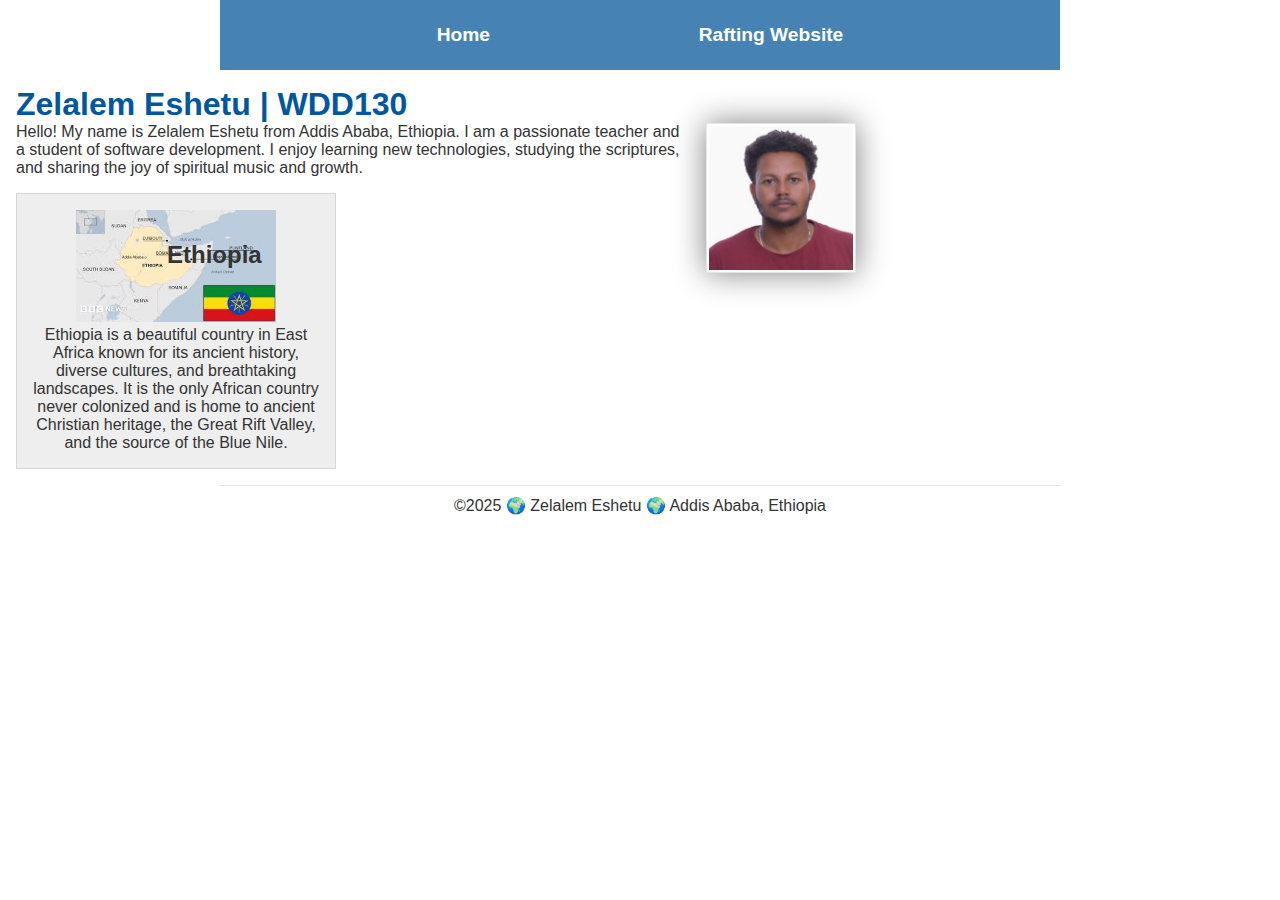
<file: index.html>
<!DOCTYPE html>
<html lang="en-US">
<head>
  <meta charset="UTF-8">
  <meta name="viewport" content="width=device-width, initial-scale=1.0">
  <title>Zelalem Eshetu | WDD130</title>
  <meta name="description" content="Zelalem Eshetu | WDD130 | Home page for web development course.">
  <meta name="author" content="Zelalem Eshetu">
  <link rel="stylesheet" href="styles/styles.css">
</head>

<body>
  <header>
    <nav>
      <a href="#">Home</a>
      <a href="wwr/">Rafting Website</a>
    </nav>
  </header>

  <main>
    <h1>Zelalem Eshetu | WDD130</h1>
    <img src="images/profile.jpg" alt="Hello, my name is Zelalem Eshetu">
    <p>Hello! My name is Zelalem Eshetu from Addis Ababa, Ethiopia. I am a passionate teacher and a student of software development. I enjoy learning new technologies, studying the scriptures, and sharing the joy of spiritual music and growth.</p>
  </main>

  <aside>
    <h2>Ethiopia</h2>
    <img src="images/ethiopia.jpeg" alt="Ethiopian landscape showing the natural beauty of Ethiopia">
    <p>Ethiopia is a beautiful country in East Africa known for its ancient history, diverse cultures, and breathtaking landscapes. It is the only African country never colonized and is home to ancient Christian heritage, the Great Rift Valley, and the source of the Blue Nile.</p>
  </aside>

  <footer>
    <p>&copy;2025 🌍 Zelalem Eshetu 🌍 Addis Ababa, Ethiopia</p>
  </footer>
</body>
</html>
</file>
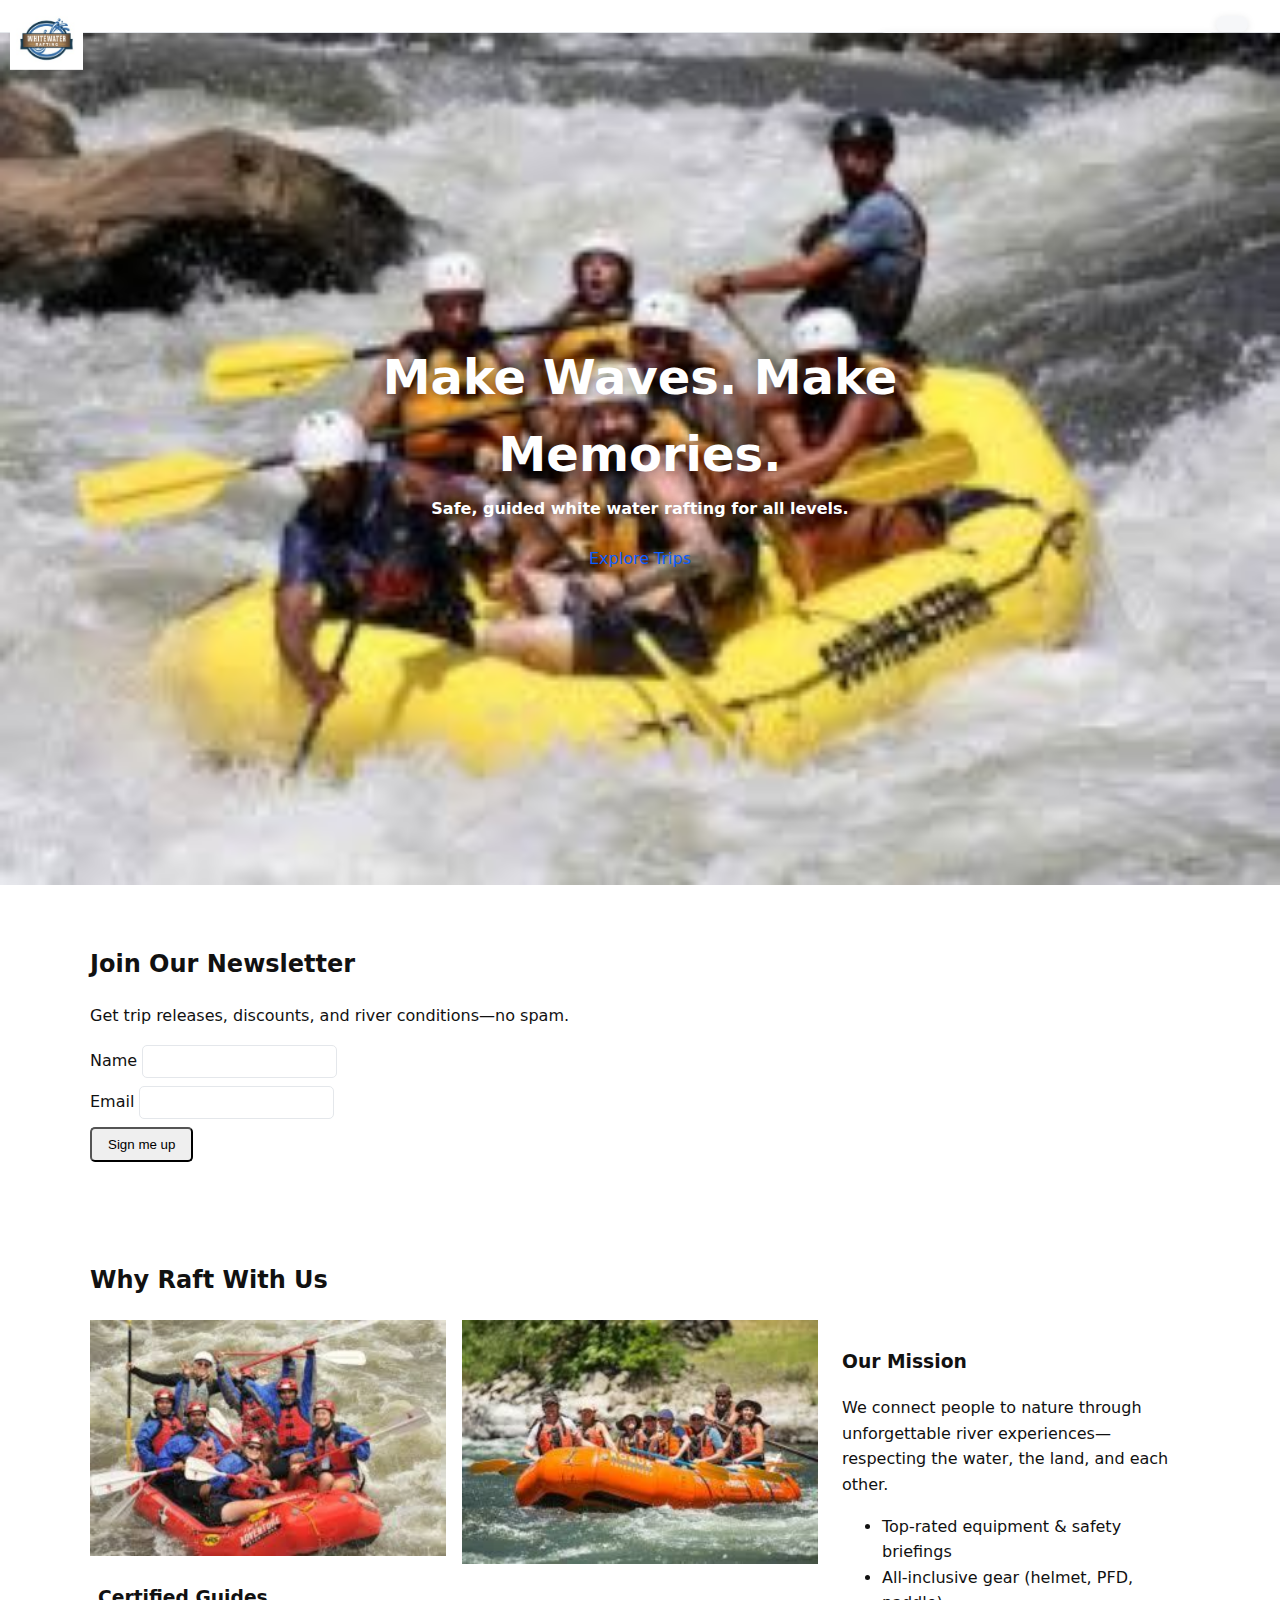
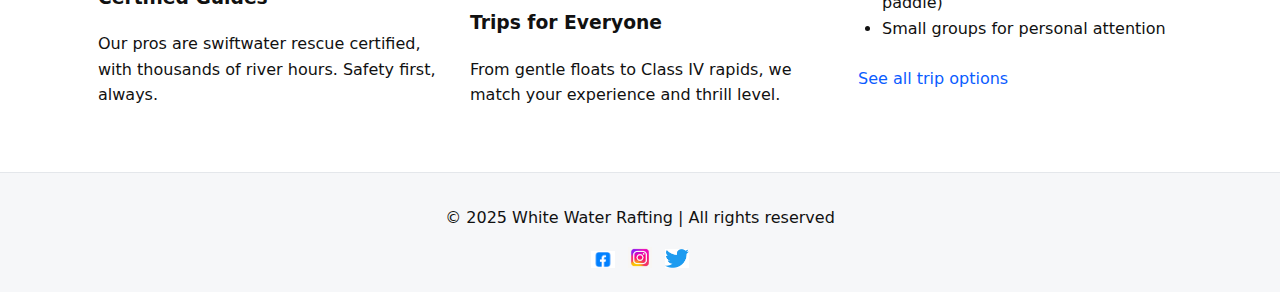
<file: wwr/index.html>
<!DOCTYPE html>
<html lang="en">
<head>
  <meta charset="utf-8">
  <meta name="viewport" content="width=device-width, initial-scale=1">
  <title>White Water Rafting Adventures | Home</title>
  <meta name="description" content="Guided white water rafting trips, safety-first instruction, and unforgettable river adventures. Book a trip or join our newsletter for deals and updates." />
  <meta name="author" content="Zelalem Eshetu" />
  <link rel="preload" href="images/hero-rafting.jpg" as="image" />
  <link rel="stylesheet" href="styles/rafting.css">
</head>

<body>
  <header class="site-header">
    <a class="logo" href="index.html" aria-label="White Water Rafting Adventures home">
      <img src="images/logo.png" alt="White Water Rafting Logo" width="140" height="40" />
    </a>
    <nav aria-label="Primary">
<nav class="main-nav">
  <ul>
    <li><a href="index.html">Home</a></li>
    <li><a href="about.html">About</a></li>
    <li><a href="trips.html">Trips</a></li>
    <li><a href="contact.html">Contact</a></li>
  </ul>
</nav>

  </header>

  <!-- Hero -->
<section class="hero" role="banner">
  <img class="hero-img" src="images/hero-rafting.jpg" alt="Raft slicing through river rapids" style="width:100%; height:auto;">
  <div class="hero-overlay">
    <h1 class="hero-title">Make Waves. Make Memories.</h1>
    <p class="hero-sub">Safe, guided white water rafting for all levels.</p>
    <a class="btn btn-primary" href="trips.html">Explore Trips</a>
  </div>
</section>

  <!-- Newsletter -->
  <section class="wrap section">
    <h2>Join Our Newsletter</h2>
    <p>Get trip releases, discounts, and river conditions—no spam.</p>
    <form class="form" action="#" method="post">
      <div class="form-row">
        <label for="name">Name</label>
        <input id="name" name="name" type="text" autocomplete="name" required />
      </div>
      <div class="form-row">
        <label for="email">Email</label>
        <input id="email" name="email" type="email" autocomplete="email" required />
      </div>
      <button class="btn btn-accent" type="submit">Sign me up</button>
    </form>
  </section>

  <!-- About / Offerings grid -->
  <section class="wrap section">
    <h2>Why Raft With Us</h2>
    <div class="grid-why">
      <article class="card">
        <img loading="lazy" src="images/guide-team.jpg" alt="Smiling certified guides with helmets" width="720" height="480" />
        <div class="card-body">
          <h3>Certified Guides</h3>
          <p>Our pros are swiftwater rescue certified, with thousands of river hours. Safety first, always.</p>
        </div>
      </article>
      <article class="card">
        <img loading="lazy" src="images/family-raft.jpg" alt="Family rafting calm stretch of river" width="720" height="480" />
        <div class="card-body">
          <h3>Trips for Everyone</h3>
          <p>From gentle floats to Class IV rapids, we match your experience and thrill level.</p>
        </div>
      </article>
      <article class="card span-2">
        <div class="card-body">
          <h3>Our Mission</h3>
          <p>We connect people to nature through unforgettable river experiences—respecting the water, the land, and each other.</p>
          <ul class="checklist">
            <li>Top-rated equipment &amp; safety briefings</li>
            <li>All-inclusive gear (helmet, PFD, paddle)</li>
            <li>Small groups for personal attention</li>
          </ul>
          <a class="btn btn-outline" href="trips.html">See all trip options</a>
        </div>
      </article>
    </div>
  </section>

  <footer class="site-footer boxed-section">
    <p>&copy; 2025 White Water Rafting | All rights reserved</p>
    <div class="social">
    <a href="#" aria-label="Facebook" class="social-icon">
      <img src="images/facebook.png" alt="Facebook" width="24" height="24">
    </a>
    <a href="#" aria-label="Instagram" class="social-icon">
      <img src="images/instagram.jpg" alt="Instagram" width="24" height="24">
    </a>
    <a href="#" aria-label="Twitter" class="social-icon">
      <img src="images/twitter.png" alt="Twitter" width="24" height="24">
    </a>
  </div>
  </footer>

  <script>
    document.getElementById('year').textContent = new Date().getFullYear();
  </script>
</body>
</html>
</file>
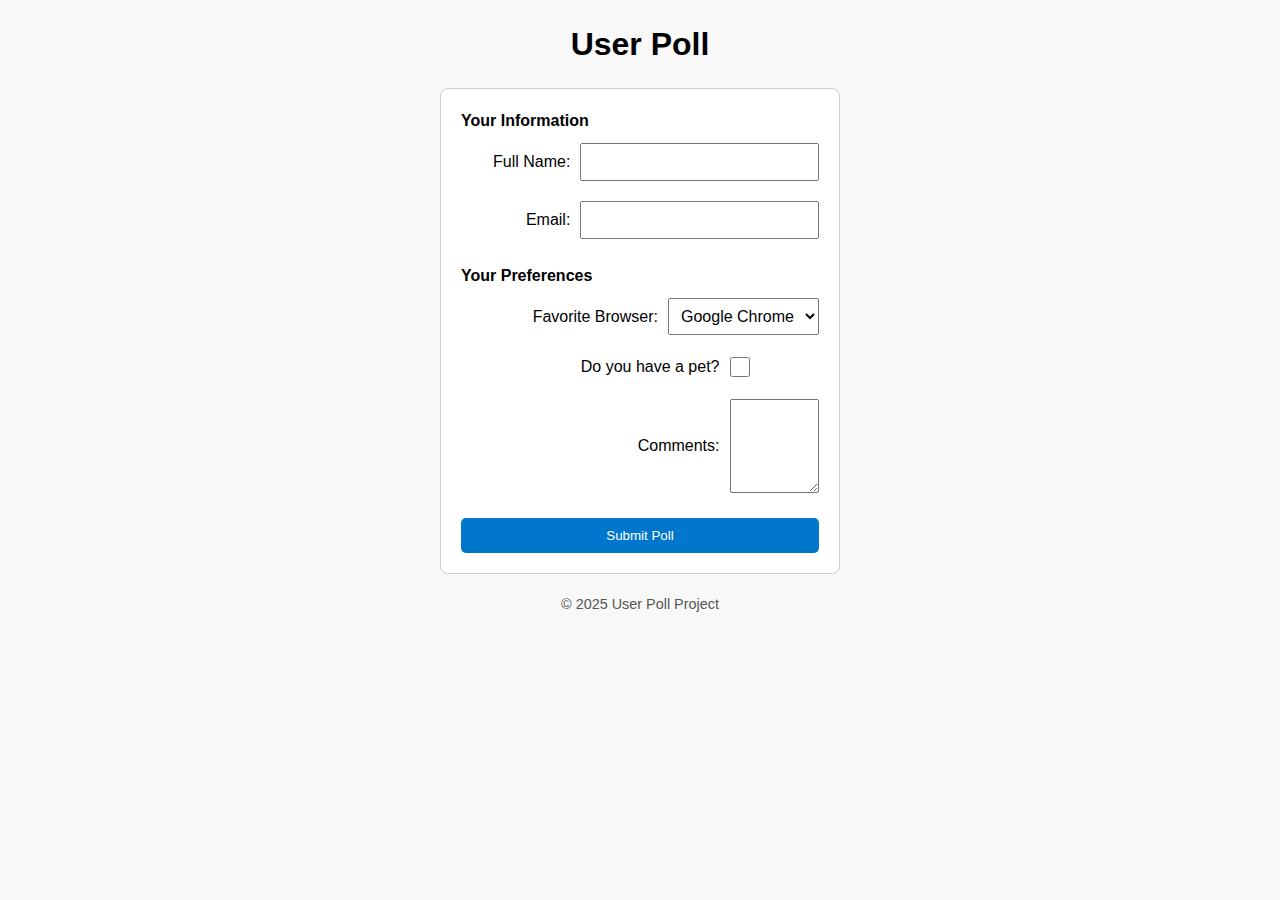
<file: week05/poll-form.html>
<!DOCTYPE html>
<html lang="en">
<head>
    <meta charset="UTF-8">
    <meta name="viewport" content="width=device-width, initial-scale=1.0">
    <title>User Poll Form</title>
    <link rel="stylesheet" href="styles/poll-form.css">
</head>
<body>
    <header>
        <h1>User Poll</h1>
    </header>

    <main>
        <form action="#" method="post">
            <fieldset>
                <legend>Your Information</legend>

                <div class="form-item column2">
                    <label for="fullname">Full Name:</label>
                    <input type="text" id="fullname" name="fullname" required>
                </div>

                <div class="form-item column2">
                    <label for="useremail">Email:</label>
                    <input type="email" id="useremail" name="useremail" required>
                </div>
            </fieldset>

            <fieldset>
                <legend>Your Preferences</legend>

                <div class="form-item column1">
                    <label for="browser">Favorite Browser:</label>
                    <select id="browser" name="browser">
                        <option value="chrome">Google Chrome</option>
                        <option value="firefox">Mozilla Firefox</option>
                        <option value="edge">Microsoft Edge</option>
                        <option value="safari">Safari</option>
                        <option value="opera">Opera</option>
                    </select>
                </div>

                <div class="form-item column1">
                    <label for="pet">Do you have a pet?</label>
                    <input type="checkbox" id="pet" name="pet">
                </div>

                <div class="form-item column1">
                    <label for="comments">Comments:</label>
                    <textarea id="comments" name="comments" rows="4"></textarea>
                </div>
            </fieldset>

            <button type="submit">Submit Poll</button>
        </form>
    </main>

    <footer>
        <p>&copy; 2025 User Poll Project</p>
    </footer>
</body>
</html>
</file>
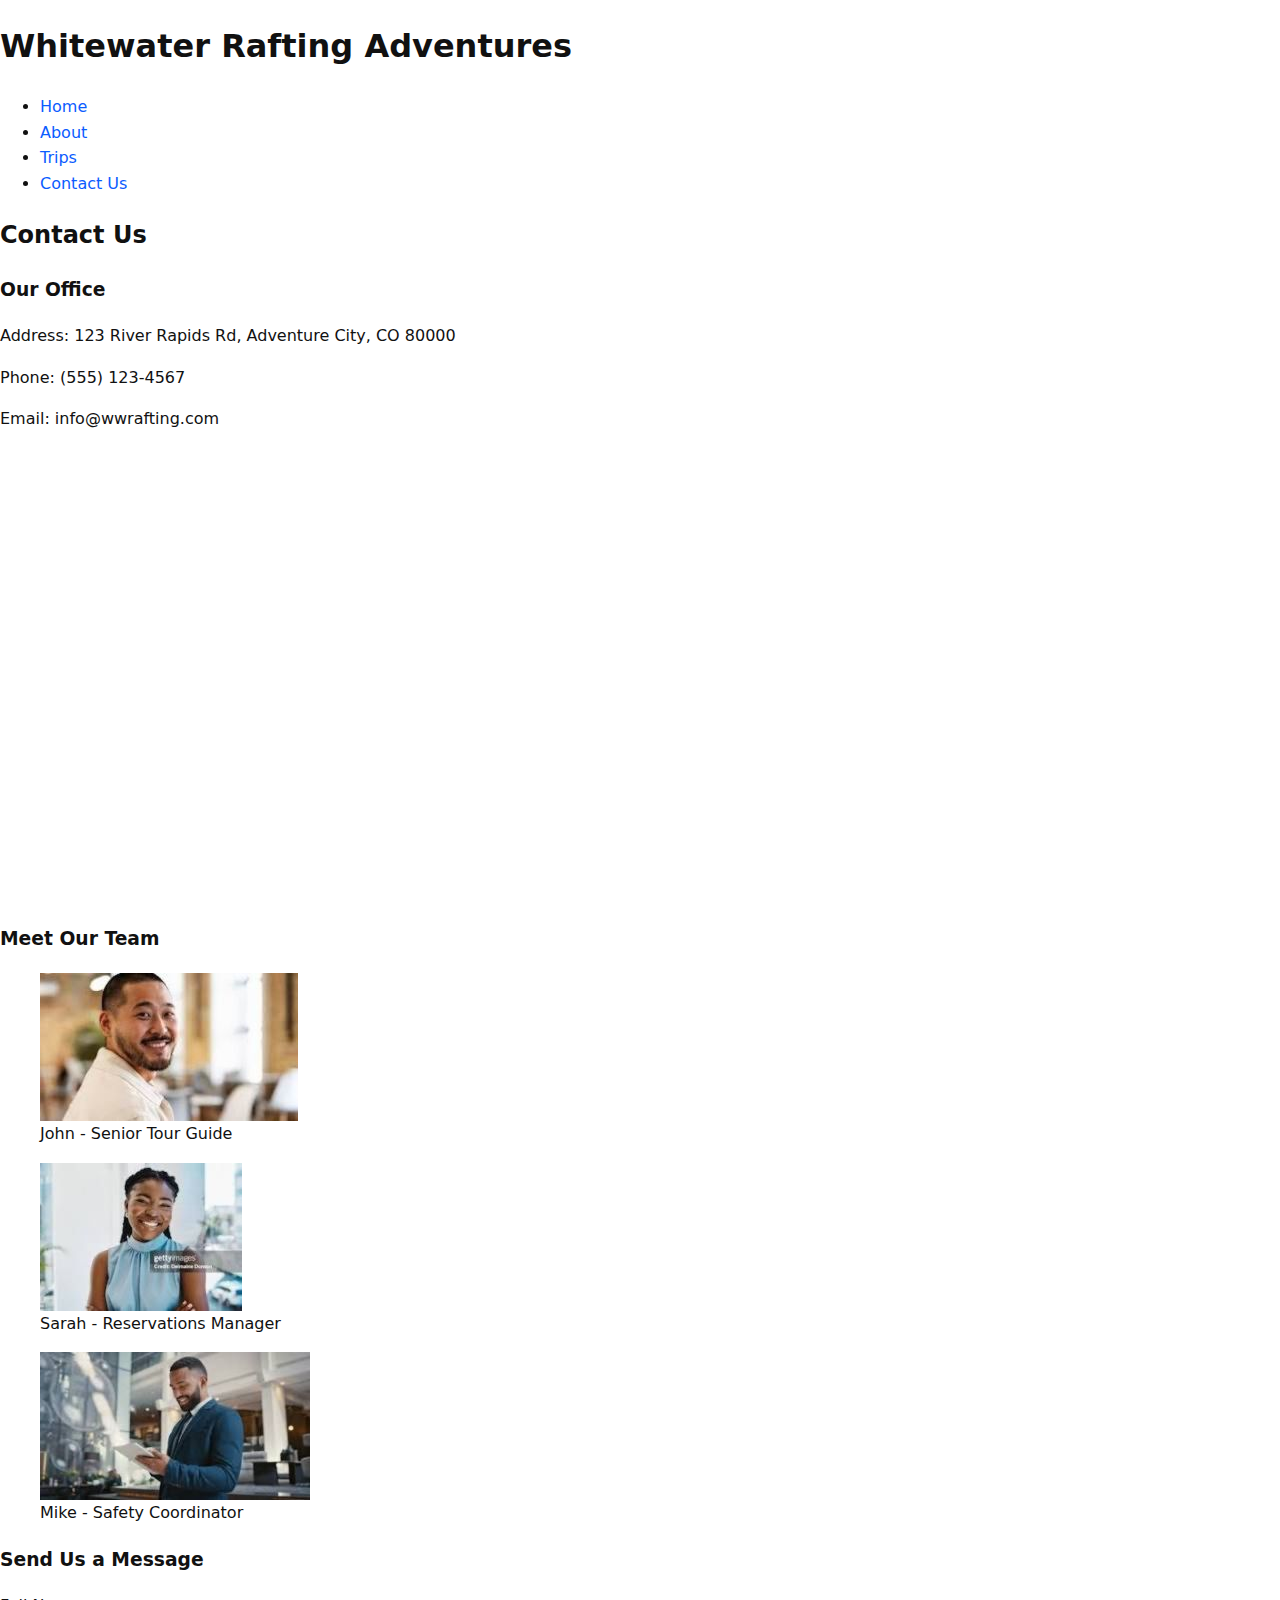
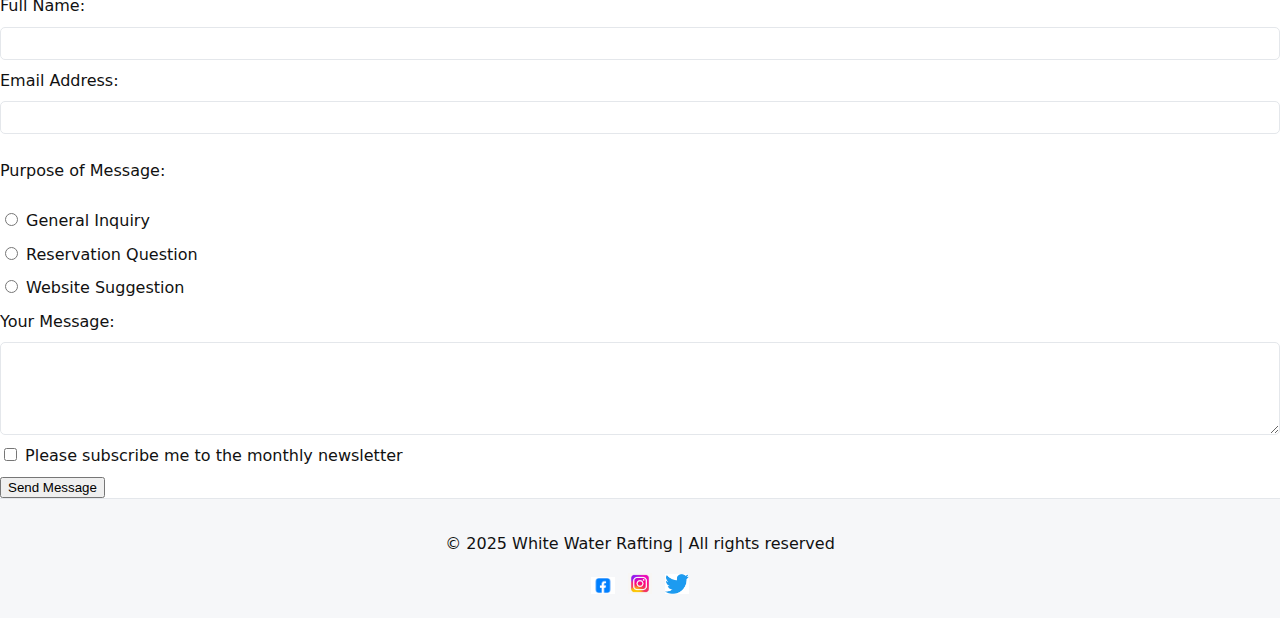
<file: wwr/contact.html>
<!DOCTYPE html>
<html lang="en">
<head>
  <meta charset="UTF-8">
  <meta name="viewport" content="width=device-width, initial-scale=1">
  <title>Contact Us | White Water Rafting Adventures</title>
  <meta name="description" content="Contact Whitewater Rafting Adventures for reservations, general inquiries, or suggestions. Find our address, phone, email, and meet our friendly team.">
  <meta name="author" content="Zelalem Eshetu">
  <link rel="preconnect" href="https://fonts.googleapis.com">
<link rel="preconnect" href="https://fonts.gstatic.com" crossorigin>
<link href="https://fonts.googleapis.com/css2?family=Roboto:wght@400;700&display=swap" rel="stylesheet">

  <link rel="stylesheet" href="styles/rafting.css">
  <link rel="icon" type="image/png" href="images/favicon.png">

</head>
<body>
<header>
  <h1>Whitewater Rafting Adventures</h1>
  <nav>
      <ul>
        <li><a href="index.html">Home</a></li>
        <li><a href="about.html" class="active">About</a></li>
        <li><a href="trips.html">Trips</a></li>
        <li><a href="contact.html">Contact Us</a></li>
      </ul>
    </nav>
  </header>

  <main>
    <h2>Contact Us</h2>
    <section class="company-info">
      <h3>Our Office</h3>
      <p>Address: 123 River Rapids Rd, Adventure City, CO 80000</p>
      <p>Phone: (555) 123-4567</p>
      <p>Email: info@wwrafting.com</p>

      <div class="map-container">
        <!-- Google Map Embed -->
        <iframe 
          src="https://www.google.com/maps/embed?pb=YOUR_MAP_EMBED_CODE" 
          width="600" height="450" style="border:0;" allowfullscreen="" loading="lazy">
        </iframe>
      </div>
    </section>
    
    <section class="team">
      <h3>Meet Our Team</h3>
      <figure>
        <img src="images/employee1.jpg" alt="John - Tour Guide">
        <figcaption>John - Senior Tour Guide</figcaption>
      </figure>
      <figure>
        <img src="images/employee2.jpg" alt="Sarah - Reservations Manager">
        <figcaption>Sarah - Reservations Manager</figcaption>
      </figure>
      <figure>
        <img src="images/employee3.jpg" alt="Mike - Safety Coordinator">
        <figcaption>Mike - Safety Coordinator</figcaption>
      </figure>
    </section>
        <section class="contact-form">
      <h3>Send Us a Message</h3>
      <form action="#" method="post">
        <label for="name">Full Name:</label>
        <input type="text" id="name" name="name" required>

        <label for="email">Email Address:</label>
        <input type="email" id="email" name="email" required>

        <p>Purpose of Message:</p>
        <label for="general"><input type="radio" id="general" name="purpose" value="General Inquiry" required> General Inquiry</label>
        <label for="reservation"><input type="radio" id="reservation" name="purpose" value="Reservation Question"> Reservation Question</label>
        <label for="suggestion"><input type="radio" id="suggestion" name="purpose" value="Website Suggestion"> Website Suggestion</label>

        <label for="message">Your Message:</label>
        <textarea id="message" name="message" rows="5" required></textarea>

        <label>
          <input type="checkbox" name="subscribe"> Please subscribe me to the monthly newsletter
        </label>

        <button type="submit">Send Message</button>
      </form>
    </section>
  </main>      
        
  <footer class="site-footer boxed-section">
    <p>&copy; 2025 White Water Rafting | All rights reserved</p>
    <div class="social">
    <a href="#" aria-label="Facebook" class="social-icon">
      <img src="images/facebook.png" alt="Facebook" width="24" height="24">
    </a>
    <a href="#" aria-label="Instagram" class="social-icon">
      <img src="images/instagram.jpg" alt="Instagram" width="24" height="24">
    </a>
    <a href="#" aria-label="Twitter" class="social-icon">
      <img src="images/twitter.png" alt="Twitter" width="24" height="24">
    </a>
  </div>
  </footer>
</body>
</html>
</file>
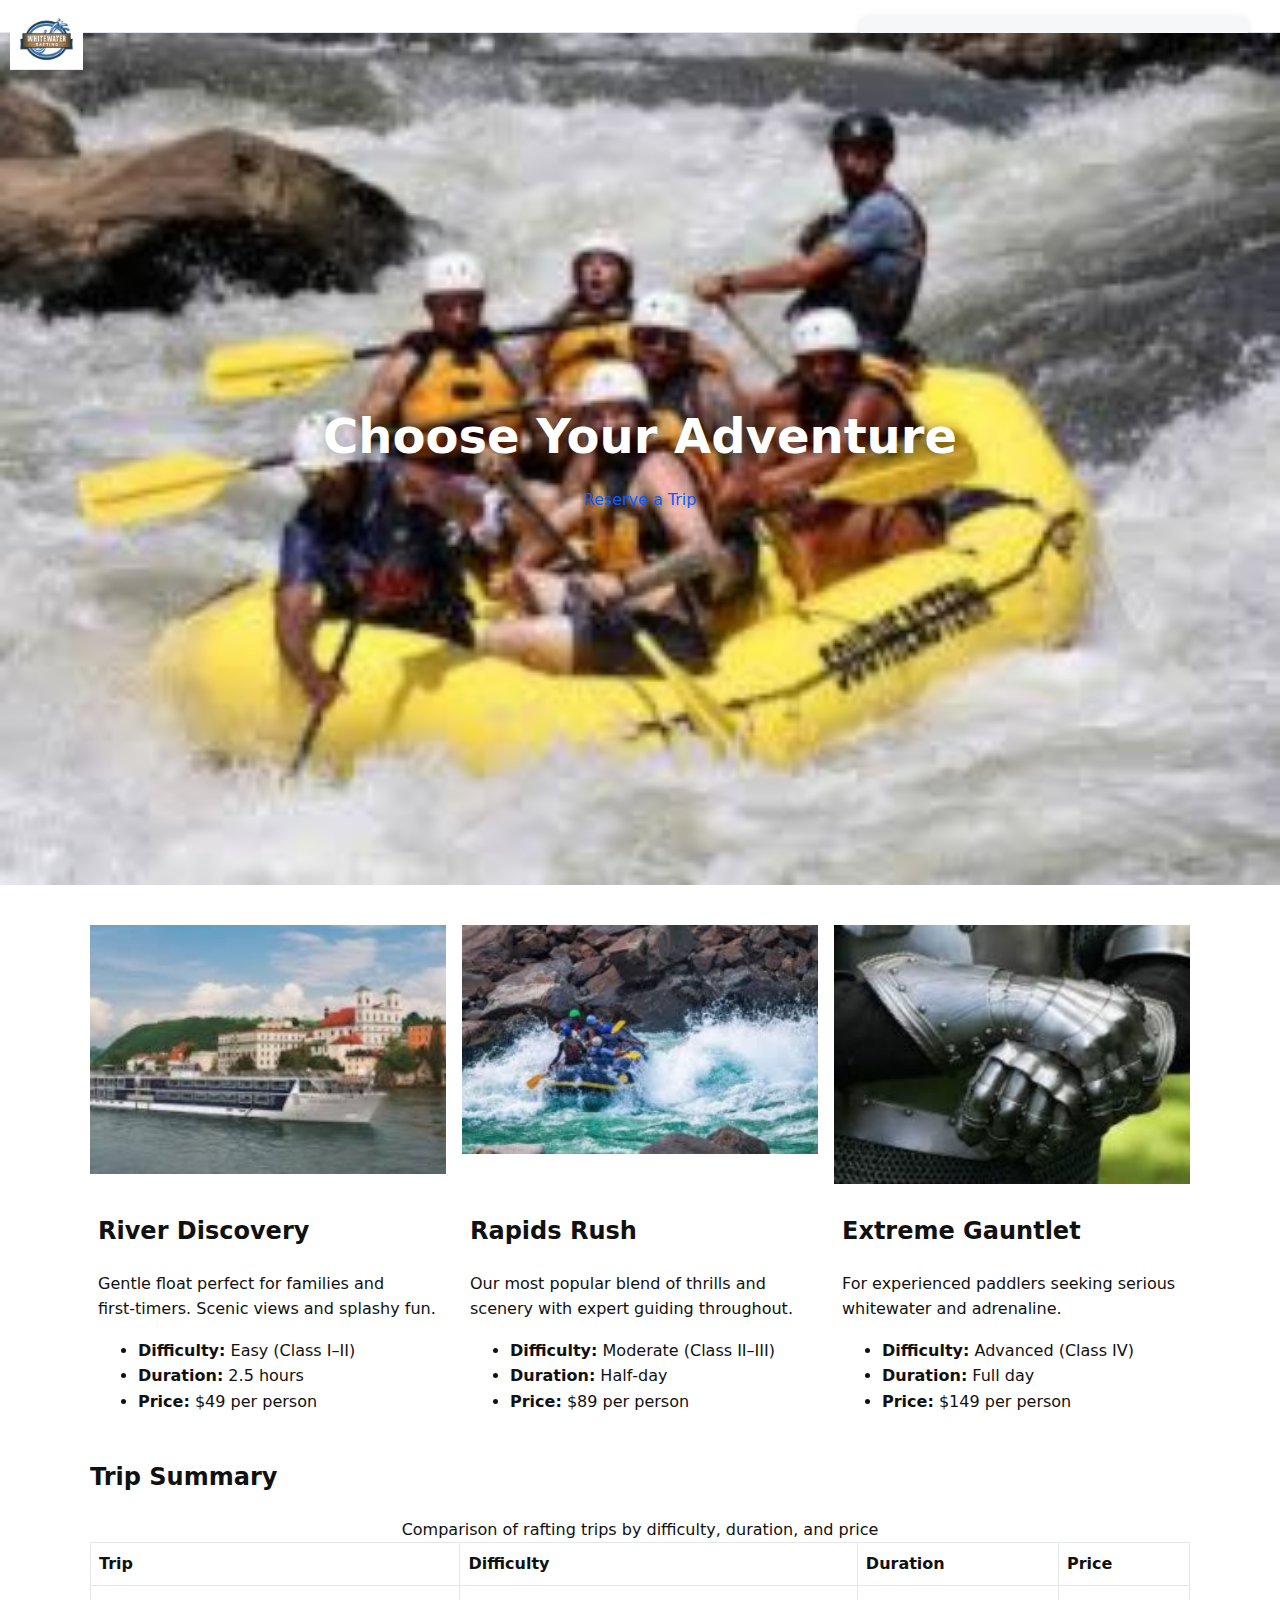
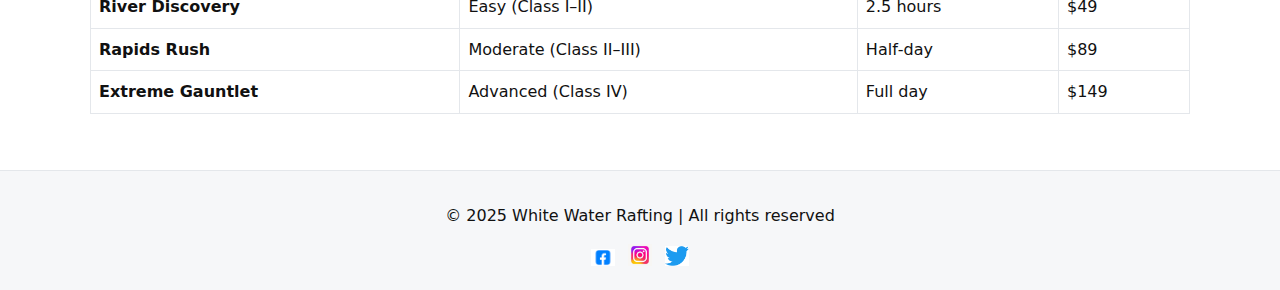
<file: wwr/trips.html>
<!DOCTYPE html>
<html lang="en">
<head>
  <meta charset="UTF-8">
  <meta name="viewport" content="width=device-width, initial-scale=1.0">
  <title>White Water Rafting Adventures | Trips</title>
  <meta name="description" content="Browse beginner to advanced white water rafting trips. Compare duration, difficulty, and price, then reserve your adventure online.">
  <meta name="author" content="Zelalem Eshetu">
  <link rel="stylesheet" href="styles/rafting.css">
</head>

<body>
  <header class="site-header">
    <a class="logo" href="index.html" aria-label="White Water Rafting Adventures home">
      <img src="images/logo.png" alt="White Water gRafting Logo" width="140" height="40">
    </a>
    <nav aria-label="Primary">
      <ul class="nav">
        <li><a href="index.html">Home</a></li>
        <li><a href="about.html">About Us</a></li>
        <li><a href="trips.html">Trips</a></li>
        <li><a href="contact.html">Contact Us</a></li>
      </ul>
    </nav>
  </header>

  <!-- Hero Section -->
  <section class="hero" role="banner">
    <img class="hero-img" src="images/hero-rafting.jpg" alt="Raft slicing through river rapids" style="width:100%; height:auto;" loading="lazy">
    <div class="hero-overlay">
      <h1 class="hero-title">Choose Your Adventure</h1>
      <a class="btn btn-primary" href="contact.html">Reserve a Trip</a>
    </div>
  </section>

  <!-- Main Content -->
  <main class="wrap section" role="main">
    <div class="trips-grid">
      <article class="trip">
        <img src="images/river-discovery.jpg" alt="Family enjoying calm river section ideal for beginners" width="720" height="480" loading="lazy">
        <div class="trip-body">
          <h2>River Discovery</h2>
          <p>Gentle float perfect for families and first‑timers. Scenic views and splashy fun.</p>
          <ul class="meta">
            <li><strong>Difficulty:</strong> Easy (Class I–II)</li>
            <li><strong>Duration:</strong> 2.5 hours</li>
            <li><strong>Price:</strong> $49 per person</li>
          </ul>
        </div>
      </article>

      <article class="trip">
        <img src="images/rapids-rush.jpg" alt="Paddlers navigating mid-rapids section" width="720" height="480" loading="lazy">
        <div class="trip-body">
          <h2>Rapids Rush</h2>
          <p>Our most popular blend of thrills and scenery with expert guiding throughout.</p>
          <ul class="meta">
            <li><strong>Difficulty:</strong> Moderate (Class II–III)</li>
            <li><strong>Duration:</strong> Half‑day</li>
            <li><strong>Price:</strong> $89 per person</li>
          </ul>
        </div>
      </article>

      <article class="trip">
        <img src="images/extreme-gauntlet.jpg" alt="Experienced crew tackling big whitewater rapids" width="720" height="480" loading="lazy">
        <div class="trip-body">
          <h2>Extreme Gauntlet</h2>
          <p>For experienced paddlers seeking serious whitewater and adrenaline.</p>
          <ul class="meta">
            <li><strong>Difficulty:</strong> Advanced (Class IV)</li>
            <li><strong>Duration:</strong> Full day</li>
            <li><strong>Price:</strong> $149 per person</li>
          </ul>
        </div>
      </article>
    </div>

    <!-- Trip Comparison Table -->
    <h2 class="mt">Trip Summary</h2>
    <div class="table-wrap">
      <table>
        <caption>Comparison of rafting trips by difficulty, duration, and price</caption>
        <thead>
          <tr>
            <th scope="col">Trip</th>
            <th scope="col">Difficulty</th>
            <th scope="col">Duration</th>
            <th scope="col">Price</th>
          </tr>
        </thead>
        <tbody>
          <tr>
            <th scope="row">River Discovery</th>
            <td>Easy (Class I–II)</td>
            <td>2.5 hours</td>
            <td>$49</td>
          </tr>
          <tr>
            <th scope="row">Rapids Rush</th>
            <td>Moderate (Class II–III)</td>
            <td>Half‑day</td>
            <td>$89</td>
          </tr>
          <tr>
            <th scope="row">Extreme Gauntlet</th>
            <td>Advanced (Class IV)</td>
            <td>Full day</td>
            <td>$149</td>
          </tr>
        </tbody>
      </table>
    </div>
  </main>

  <!-- Footer -->
  <footer class="site-footer boxed-section">
    <p>&copy; 2025 White Water Rafting | All rights reserved</p>
    <div class="social">
    <a href="#" aria-label="Facebook" class="social-icon">
      <img src="images/facebook.png" alt="Facebook" width="24" height="24">
    </a>
    <a href="#" aria-label="Instagram" class="social-icon">
      <img src="images/instagram.jpg" alt="Instagram" width="24" height="24">
    </a>
    <a href="#" aria-label="Twitter" class="social-icon">
      <img src="images/twitter.png" alt="Twitter" width="24" height="24">
    </a>
  </div>
  </footer>

  <script>
    document.getElementById('year').textContent = new Date().getFullYear();
  </script>
</body>
</html>
</file>
<file: styles/styles.css>
* {
  margin: 0;
  padding: 0;
  box-sizing: border-box;
}
/* Class Selectors */
.box {
  margin: 1rem;
  border: 1px solid rgb(0 0 0 / 10%);
  padding: 1rem;
  background-color: #e0f7fa;
  color: #004d40;
}
aside {
  width: 20em;
  text-align: center;
  position: relative;
}
aside h2 {
  position: absolute;
  top: 47px; /* Adjust as needed */
  left: 150px; /* Adjust as needed */
}
main img {
  float: right;
  margin-left: 1rem;
  width: 200px; /* optional sizing */
}

:root {
  --primary-color: #0057a0;
  --secondary-color: #f2f2f2;
  --text-color: #333;
  --heading-font: 'Montserrat', Helvetica, sans-serif;
  --body-font: Arial, sans-serif;
  --padding: 1rem;
  --border: 1px solid rgba(0, 0, 0, 0.1);
  --box-shadow: 0 0 30px gray;
  --aside-bg: #eee;
}

/* Use variables here */
body {
  font-family: var(--body-font);
  color: var(--text-color);
}

nav {
  background-color: var(--primary-color);
  padding: var(--padding);
}

nav a {
  color: white;
  display: block;
  padding: 20px;
  text-decoration: none;
}

h1 {
  color: var(--primary-color);
  font-family: var(--heading-font);
}

main {
  max-width: 840px;
  margin: 0 auto;
}

main img {
  width: 150px;
  height: auto;
  border: var(--border);
  padding: 2px;
  box-shadow: var(--box-shadow);
}

aside {
  width: 20rem;
  margin: var(--padding);
  border: var(--border);
  padding: var(--padding);
  background-color: var(--aside-bg);
  color: var(--text-color);
  text-align: center;
}

aside img {
  width: 200px;
  height: auto;
}

p {
  padding: 0;
}

footer {
  margin-top: 15px;
  border-top: var(--border);
  text-align: center;
  padding-top: 10px;
}

header, footer {
  max-width: 840px;
  margin: 0 auto;
}
nav{
  background-color: steelblue;
  padding: 1rem;
  display: flex;
  justify-content: space-evenly;
  align-items: center;
}
nav a{
  display: block;
  padding: 0.5rem;
  text-decoration: none;
  font-size: 1.2rem;
  font-weight: 700 ;
  color: #fff; /% shorthand for white%/
}
.grid{
  display: grid;
  align-items: center;
}
main{
  grid-column: 2/3;
  margin: 1rem;
}
aside{
width: 20rem;
position: relative;
grid-column: 1/2;
grid-row: 1/2;
}
</file>
<file: wwr/styles/rafting.css>
/* ===== Base ===== */
:root {
  --bg: #ffffff;
  --text: #111111;
  --muted: #555555;
  --brand: #0b5cff;
  --brand-2: #0b8a3b;
  --card: #f6f7f9;
  --border: #e4e7eb;
}
* { box-sizing: border-box; }
html, body { height: 100%; margin: 0; font-family: system-ui, -apple-system, Segoe UI, Roboto, Ubuntu, "Helvetica Neue", Arial; line-height: 1.6; color: var(--text); background: var(--bg); }
img { display: block; max-width: 100%; height: auto; }
a { color: var(--brand); text-decoration: none; }
a:hover { text-decoration: underline; }
.wrap { width: min(1100px, 92%); margin-inline: auto; }
.section { padding: 2.5rem 0; }
.mt { margin-top: 1.25rem; }

/* ===== Header ===== */
.site-header {
  position: relative;
  padding: 1rem 2rem;
  border-bottom: 1px solid var(--border);
  display: flex;
  justify-content: center; /* centers h1 title */
  align-items: center;
}
.site-header h1 {
  margin: 0;
  font-size: 2rem;
  color: var(--brand);
  text-align: center;
}

/* ===== Top Right Nav Box ===== */
.site-header nav {
  position: absolute;
  top: 1rem;
  right: 2rem;
  background-color: var(--card);
  padding: 0.5rem 1rem;
  border-radius: 8px;
  box-shadow: 0 2px 8px rgba(0,0,0,0.1);
}
.site-header nav ul {
  display: flex;
  list-style: none;
  gap: 1rem;
  margin: 0;
  padding: 0;
}
.site-header nav a {
  padding: 0.25rem 0.5rem;
  border-radius: 5px;
  display: block;
}
.site-header nav a.active,
.site-header nav a:hover {
  background-color: var(--brand-2);
  color: white;
}

/* ===== Hero ===== */
.hero { position: relative; }
.hero-img { width: 100%; height: auto; object-fit: cover; }
.hero-overlay {
  position: absolute;
  top: 50%;
  left: 50%;
  transform: translate(-50%, -50%);
  text-align: center;
  color: white;
}
.hero-title { font-size: clamp(1.8rem, 4vw + .5rem, 3rem); margin: 0 0 .25rem; text-shadow: 0 2px 16px rgba(0,0,0,.5); }
.hero-sub { margin: 0 0 1rem; font-weight: 600; text-shadow: 0 1px 8px rgba(0,0,0,.5); }

/* ===== Buttons ===== */
.btn, .btn-primary, .btn-accent, .btn-outline {
  text-decoration: none;
  padding: 0.5rem 1rem;
  border-radius: 5px;
  display: inline-block;
}
.btn-accent:hover { background-color:#0056b3; color:white; }

/* ===== About / Page Titles ===== */
.page-title { text-align: center; margin: 2rem 0; }
.page-title h1 { font-size: 2.5rem; color: var(--brand); margin: 0; }

/* ===== Grid / Cards ===== */
.grid-why, .trips-grid, .adventure-gallery {
  display: grid;
  gap: 1rem;
}
.grid-why { grid-template-columns: repeat(auto-fit, minmax(250px, 1fr)); }
.trips-grid { grid-template-columns: repeat(auto-fit, minmax(300px, 1fr)); }
.adventure-gallery { grid-template-columns: repeat(auto-fit, minmax(250px, 1fr)); }

.card, .trip { display:flex; flex-direction:column; justify-content:space-between; }
.card-body, .trip-body { padding: 0.5rem; }

/* ===== Tables ===== */
table { border-collapse: collapse; width: 100%; margin: 1rem 0; }
table th, table td { padding: 8px; text-align: left; border: 1px solid var(--border); }

/* ===== Footer ===== */
.site-footer { background: var(--card); padding: 1rem 2rem; text-align: center; border-top: 1px solid var(--border); }
.site-footer .social { margin-top: 0.5rem; }
.site-footer .social a { margin: 0 0.25rem; display: inline-block; }

/* ===== Forms ===== */
form { display: flex; flex-direction: column; gap: 0.5rem; }
form input, form textarea { padding: 0.5rem; border: 1px solid var(--border); border-radius: 5px; }
form button { width: max-content; cursor: pointer; }

.logo {
  position: fixed;   /* stays in top-left even when scrolling */
  top: 10px;
  left: 10px;
  z-index: 1000;     /* makes sure it’s above other elements */
}

.logo img {
  max-height: 60px;  /* limit size */
  width: auto;
  display: block;    /* avoids weird spacing */
}
</file>
<file: week05/styles/poll-form.css>
/* Reset */
* {
    margin: 0;
    padding: 0;
    box-sizing: border-box;
}

/* Page Style */
body {
    font-family: Arial, sans-serif;
    background-color: #f8f8f8;
    padding: 20px;
    line-height: 1.5;
}

header h1 {
    text-align: center;
    margin-bottom: 20px;
}

/* Form Style */
form {
    width: 400px;
    margin: 0 auto;
    padding: 20px;
    border: 1px solid #ccc;
    border-radius: 8px;
    background-color: white;
    display: grid;
    gap: 15px;
}

/* Fieldset & Legend */
fieldset {
    display: grid;
    gap: 10px;
    border: none;
}

legend {
    font-weight: bold;
    margin-bottom: 10px;
}

/* Labels & Inputs */
label {
    text-align: right;
    padding-right: 10px;
}

input, select, textarea {
    padding: 8px;
    font-size: 1rem;
}

/* Bigger Checkbox */
input[type="checkbox"] {
    width: 20px;
    height: 20px;
    vertical-align: bottom;
}

/* Button */
button {
    padding: 10px;
    background-color: #0077cc;
    color: white;
    border: none;
    border-radius: 5px;
    cursor: pointer;
}

button:hover {
    background-color: #005fa3;
}

/* Form Item Layout */
.form-item {
    display: grid;
    align-items: center;
}

.column1 {
    grid-template-columns: 3fr 1fr;
    margin-bottom: 10px;
}

.column2 {
    grid-template-columns: 1fr 2fr;
    margin-bottom: 10px;
}

/* Footer */
footer {
    text-align: center;
    margin-top: 20px;
    font-size: 0.9rem;
    color: #555;
}
</file>
